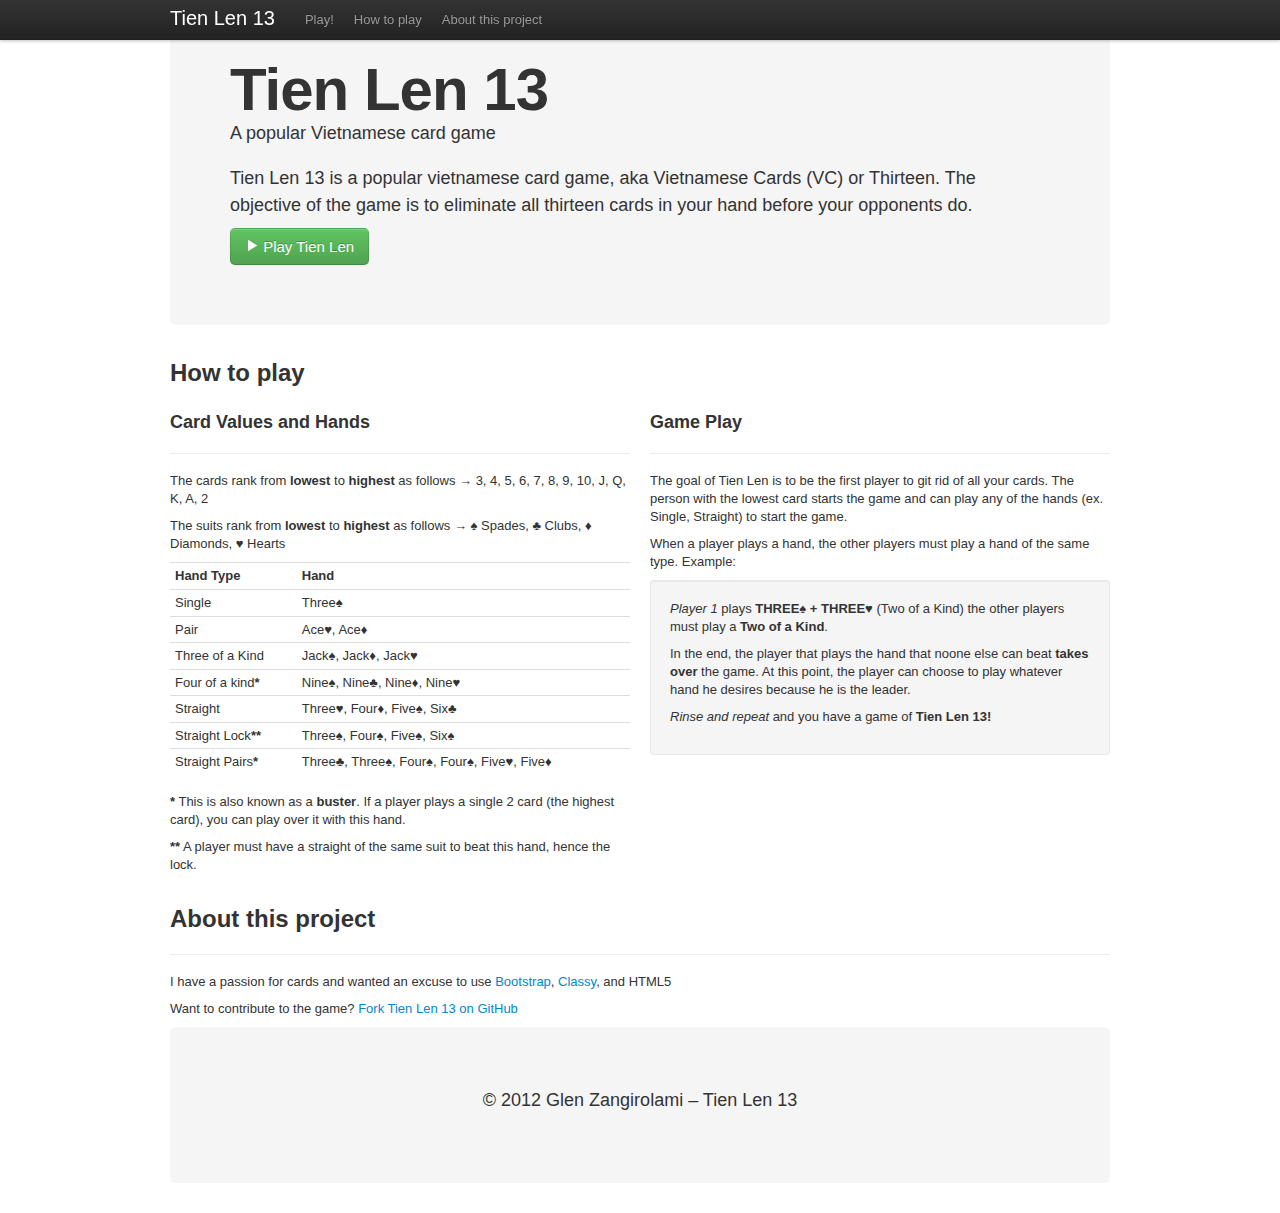
<file: index.html>
<!DOCTYPE html>
<head>
    <title>Tien Len 13 - A popular Vietnamese card game</title>
    <link href='http://fonts.googleapis.com/css?family=Walter+Turncoat' rel='stylesheet' type='text/css'>
    <link rel="stylesheet" href="css/bootstrap.min.css">
    <link rel="stylesheet" href="css/styles.css">
    <script type="text/javascript" src="js/jquery-1.7.1.min.js"></script>
    <script type="text/javascript" src="js/bootstrap-collapse.js"></script>
    <script type="text/javascript" src="src/classy.js"></script>
    <script type="text/javascript" src="src/vc.js"></script>
    <meta name="description" content="Tien Len 13 is a popular vietnamese card game, aka Vietnamese Cards (VC) or Thirteen. The objective of the game is to eliminate all thirteen cards in your hand before your opponents do.">
    <meta name="keywords" content="vietnamese, cards, vietnamese cards, tien len 13, tien len, tien, len, thirteen, 13, card game, games, lock, buster">
</head>
<body>
    <div class="navbar navbar-fixed-top">
       <div class="navbar-inner">
         <div class="container">
              <!-- .btn-navbar is used as the toggle for collapsed navbar content -->
              <a class="btn btn-navbar" data-toggle="collapse" data-target=".nav-collapse">
                <span class="icon-bar"></span>
                <span class="icon-bar"></span>
                <span class="icon-bar"></span>
              </a>
         
              <!-- Be sure to leave the brand out there if you want it shown -->
              <a class="brand walter" href="/">Tien Len 13</a>
         
              <!-- Everything you want hidden at 940px or less, place within here -->
              <div class="nav-collapse">
                <ul class="nav">
                    <li><a href="#">Play!</a></li>
                    <li><a href="#how-to-play">How to play</a></li>
                    <li><a href="#about-this-project">About this project</a></li>
                </ul>
                <!-- .nav, .navbar-search, .navbar-form, etc -->
              </div>
         </div>
       </div>
    </div>
    <div class="container">
        <div class="row">
            <div class="span12">
                <div class="hero-unit">
                    <h1 class="walter">Tien Len 13</h1>
                    <p class="lead">A popular Vietnamese card game</p>
                    <p>Tien Len 13 is a popular vietnamese card game, aka Vietnamese Cards (VC) or Thirteen. The objective of the game is to eliminate all thirteen cards in your hand before your opponents do.</p>
                    <a class="btn btn-success btn-large" href="#"><i class="icon-play icon-white"></i> Play Tien Len</a>
                </div>
            </div>
        </div>
        <div class="row">
            <div class="span12">
                <h2 id="how-to-play" class="walter">How to play</h2>
                <div class="row">
                    <div class="span6">
                        <div class="page-header">
                            <h3 class="walter">Card Values and Hands</h3>
                        </div>
                        <p>The cards rank from <strong>lowest</strong> to <strong>highest</strong> as follows &rarr; 3, 4, 5, 6, 7, 8, 9, 10, J, Q, K, A, 2</p>
                        <p>The suits rank from <strong>lowest</strong> to <strong>highest</strong> as follows &rarr; &spades; Spades, &clubs; Clubs, &diams; Diamonds, &hearts; Hearts</p>
                        <table class="table table-condensed">
                            <tr>
                                <th>Hand Type</th>
                                <th>Hand</th>
                            </tr>
                            <tr>
                                <td>Single</td>
                                <td>Three&spades;</td>
                            <tr>
                            <tr>
                                <td>Pair</td>
                                <td>Ace&hearts;, Ace&diams;</td>
                            <tr>
                            <tr>
                                <td>Three of a Kind</td>
                                <td>Jack&spades;, Jack&diams;, Jack&hearts;</td>
                            <tr>
                            <tr>
                                <td>Four of a kind<strong>*</strong></td>
                                <td>Nine&spades;, Nine&clubs;, Nine&diams;, Nine&hearts;</td>
                            <tr>
                            <tr>
                                <td>Straight</td>
                                <td>Three&hearts;, Four&diams;, Five&spades;, Six&clubs;</td>
                            <tr>
                            <tr>
                                <td>Straight Lock<strong>**</strong></td>
                                <td>Three&spades;, Four&spades;, Five&spades;, Six&spades;</td>
                            <tr>
                            <tr>
                                <td>Straight Pairs<strong>*</strong></td>
                                <td>Three&clubs;, Three&spades;, Four&spades;, Four&spades;, Five&hearts;, Five&diams;</td>
                            <tr>
                        </table>
                        <p><strong>*</strong>  This is also known as a <strong>buster</strong>. If a player plays a single 2 card (the highest card), you can play over it with this hand.</p>
                        <p><strong>**</strong>  A player must have a straight of the same suit to beat this hand, hence the lock.</p>
                    </div>
                    <div class="span6">
                        <div class="page-header">
                            <h3 class="walter">Game Play</h3>
                        </div>
                        <p>The goal of Tien Len is to be the first player to git rid of all your cards. The person with the lowest card starts the game and can play any of the hands (ex. Single, Straight) to start the game.</p>
                        <p>When a player plays a hand, the other players must play a hand of the same type. Example:</p> 

                        <div class="well">
                            <p><em>Player 1</em> plays <strong>THREE&spades; + THREE&hearts;</strong> (Two of a Kind) the other players must play a <strong>Two of a Kind</strong>.</p> 
                            <p>In the end, the player that plays the hand that noone else can beat <strong>takes over</strong> the game. At this point, the player can choose to play whatever hand he desires because he is the leader.</p>
                            <p><em>Rinse and repeat</em> and you have a game of <strong>Tien Len 13!</strong></p>
                        </div>
                    </div>
                </div>
            </div>
        </div>
        <div class="row">
            <div class="span12">
                <div class="page-header">
                    <h2 id="about-this-project" class="walter">About this project</h2>
                </div>
                <p>I have a passion for cards and wanted an excuse to use <a href="http://twitter.github.com/bootstrap/">Bootstrap</a>, <a href="http://classy.pocoo.org/">Classy</a>, and HTML5</p>
                <p>Want to contribute to the game? <a href="https://github.com/glenbot/Tien-Len">Fork Tien Len 13 on GitHub</a></p>
            </div>
        </div>
        <div class="row">
            <div class="span12">
                <div class="hero-unit" style="text-align: center;">
                    <p>&copy; 2012 Glen Zangirolami &ndash; Tien Len 13</p>
                </div>
            </div>
        </div>
    </div>
</body>
</script>
</html>
</file>
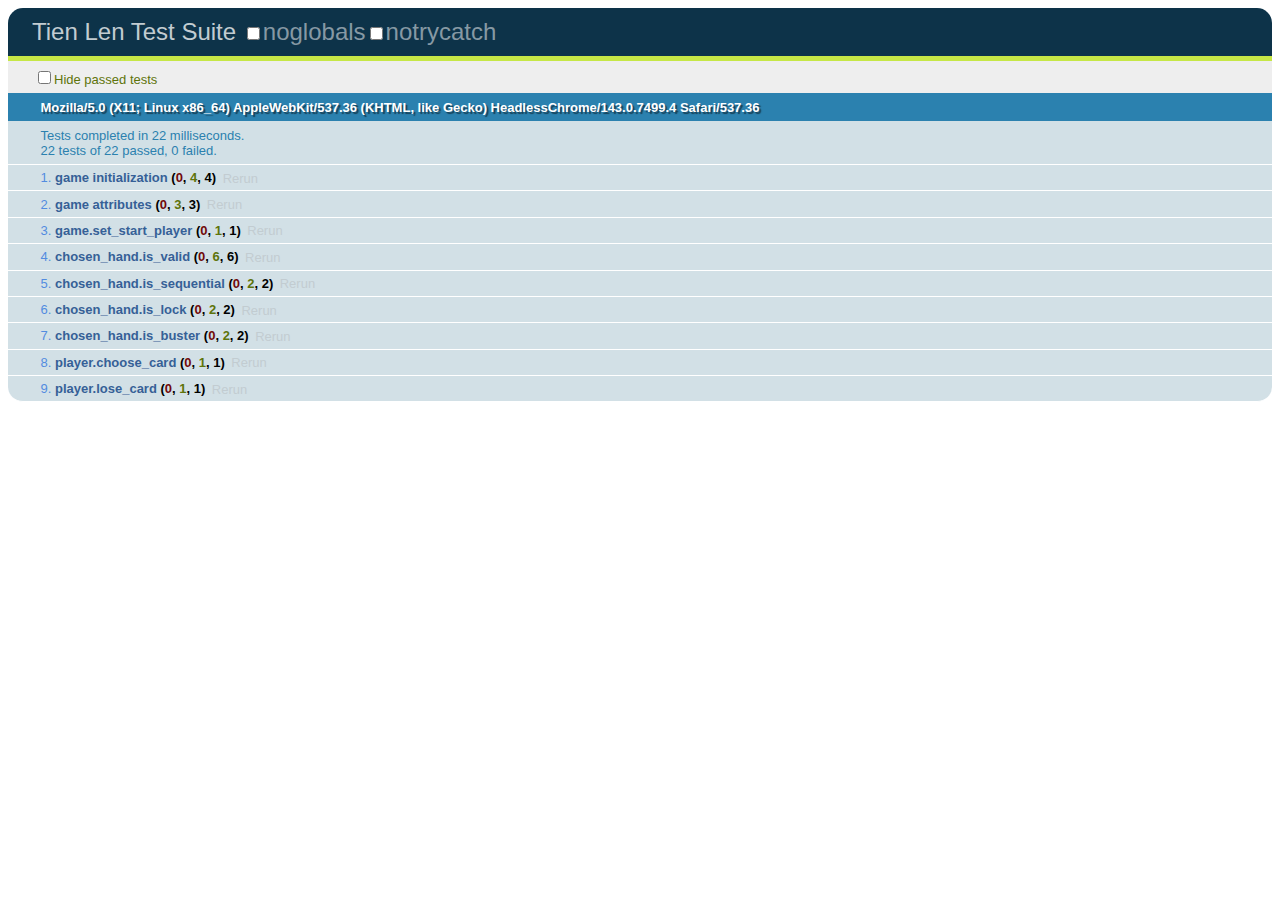
<file: tests/run_tests.html>
<!DOCTYPE html>
<html>
<head>
    <title>Tien Len Test Suite</title>
    <link rel="stylesheet" href="qunit.css" type="text/css" media="screen">
    <script type="text/javascript" src="qunit.js"></script>
    <script type="text/javascript" src="../src/classy.js"></script>
    <script type="text/javascript" src="../src/vc.js"></script>
    <script type="text/javascript" src="core.js"></script>
</head>
<body>
    <h1 id="qunit-header">Tien Len Test Suite</h1>
    <h2 id="qunit-banner"></h2>
    <div id="qunit-testrunner-toolbar"></div>
    <h2 id="qunit-userAgent"></h2>
    <ol id="qunit-tests"></ol>
</body>
</html>
</file>
<file: css/styles.css>
@import url(http://fonts.googleapis.com/css?family=Emilys+Candy);

.google-font {
    font-family: 'Emilys Candy', cursive;
}

.bg-green {
    background-color: #2C5B38;
}
</file>
<file: tests/qunit.css>
/**
 * QUnit v1.3.0pre - A JavaScript Unit Testing Framework
 *
 * http://docs.jquery.com/QUnit
 *
 * Copyright (c) 2011 John Resig, Jörn Zaefferer
 * Dual licensed under the MIT (MIT-LICENSE.txt)
 * or GPL (GPL-LICENSE.txt) licenses.
 */

/** Font Family and Sizes */

#qunit-tests, #qunit-header, #qunit-banner, #qunit-testrunner-toolbar, #qunit-userAgent, #qunit-testresult {
	font-family: "Helvetica Neue Light", "HelveticaNeue-Light", "Helvetica Neue", Calibri, Helvetica, Arial, sans-serif;
}

#qunit-testrunner-toolbar, #qunit-userAgent, #qunit-testresult, #qunit-tests li { font-size: small; }
#qunit-tests { font-size: smaller; }


/** Resets */

#qunit-tests, #qunit-tests ol, #qunit-header, #qunit-banner, #qunit-userAgent, #qunit-testresult {
	margin: 0;
	padding: 0;
}


/** Header */

#qunit-header {
	padding: 0.5em 0 0.5em 1em;

	color: #8699a4;
	background-color: #0d3349;

	font-size: 1.5em;
	line-height: 1em;
	font-weight: normal;

	border-radius: 15px 15px 0 0;
	-moz-border-radius: 15px 15px 0 0;
	-webkit-border-top-right-radius: 15px;
	-webkit-border-top-left-radius: 15px;
}

#qunit-header a {
	text-decoration: none;
	color: #c2ccd1;
}

#qunit-header a:hover,
#qunit-header a:focus {
	color: #fff;
}

#qunit-banner {
	height: 5px;
}

#qunit-testrunner-toolbar {
	padding: 0.5em 0 0.5em 2em;
	color: #5E740B;
	background-color: #eee;
}

#qunit-userAgent {
	padding: 0.5em 0 0.5em 2.5em;
	background-color: #2b81af;
	color: #fff;
	text-shadow: rgba(0, 0, 0, 0.5) 2px 2px 1px;
}


/** Tests: Pass/Fail */

#qunit-tests {
	list-style-position: inside;
}

#qunit-tests li {
	padding: 0.4em 0.5em 0.4em 2.5em;
	border-bottom: 1px solid #fff;
	list-style-position: inside;
}

#qunit-tests.hidepass li.pass, #qunit-tests.hidepass li.running  {
	display: none;
}

#qunit-tests li strong {
	cursor: pointer;
}

#qunit-tests li a {
	padding: 0.5em;
	color: #c2ccd1;
	text-decoration: none;
}
#qunit-tests li a:hover,
#qunit-tests li a:focus {
	color: #000;
}

#qunit-tests ol {
	margin-top: 0.5em;
	padding: 0.5em;

	background-color: #fff;

	border-radius: 15px;
	-moz-border-radius: 15px;
	-webkit-border-radius: 15px;

	box-shadow: inset 0px 2px 13px #999;
	-moz-box-shadow: inset 0px 2px 13px #999;
	-webkit-box-shadow: inset 0px 2px 13px #999;
}

#qunit-tests table {
	border-collapse: collapse;
	margin-top: .2em;
}

#qunit-tests th {
	text-align: right;
	vertical-align: top;
	padding: 0 .5em 0 0;
}

#qunit-tests td {
	vertical-align: top;
}

#qunit-tests pre {
	margin: 0;
	white-space: pre-wrap;
	word-wrap: break-word;
}

#qunit-tests del {
	background-color: #e0f2be;
	color: #374e0c;
	text-decoration: none;
}

#qunit-tests ins {
	background-color: #ffcaca;
	color: #500;
	text-decoration: none;
}

/*** Test Counts */

#qunit-tests b.counts                       { color: black; }
#qunit-tests b.passed                       { color: #5E740B; }
#qunit-tests b.failed                       { color: #710909; }

#qunit-tests li li {
	margin: 0.5em;
	padding: 0.4em 0.5em 0.4em 0.5em;
	background-color: #fff;
	border-bottom: none;
	list-style-position: inside;
}

/*** Passing Styles */

#qunit-tests li li.pass {
	color: #5E740B;
	background-color: #fff;
	border-left: 26px solid #C6E746;
}

#qunit-tests .pass                          { color: #528CE0; background-color: #D2E0E6; }
#qunit-tests .pass .test-name               { color: #366097; }

#qunit-tests .pass .test-actual,
#qunit-tests .pass .test-expected           { color: #999999; }

#qunit-banner.qunit-pass                    { background-color: #C6E746; }

/*** Failing Styles */

#qunit-tests li li.fail {
	color: #710909;
	background-color: #fff;
	border-left: 26px solid #EE5757;
	white-space: pre;
}

#qunit-tests > li:last-child {
	border-radius: 0 0 15px 15px;
	-moz-border-radius: 0 0 15px 15px;
	-webkit-border-bottom-right-radius: 15px;
	-webkit-border-bottom-left-radius: 15px;
}

#qunit-tests .fail                          { color: #000000; background-color: #EE5757; }
#qunit-tests .fail .test-name,
#qunit-tests .fail .module-name             { color: #000000; }

#qunit-tests .fail .test-actual             { color: #EE5757; }
#qunit-tests .fail .test-expected           { color: green;   }

#qunit-banner.qunit-fail                    { background-color: #EE5757; }


/** Result */

#qunit-testresult {
	padding: 0.5em 0.5em 0.5em 2.5em;

	color: #2b81af;
	background-color: #D2E0E6;

	border-bottom: 1px solid white;
}

/** Fixture */

#qunit-fixture {
	position: absolute;
	top: -10000px;
	left: -10000px;
}
</file>
